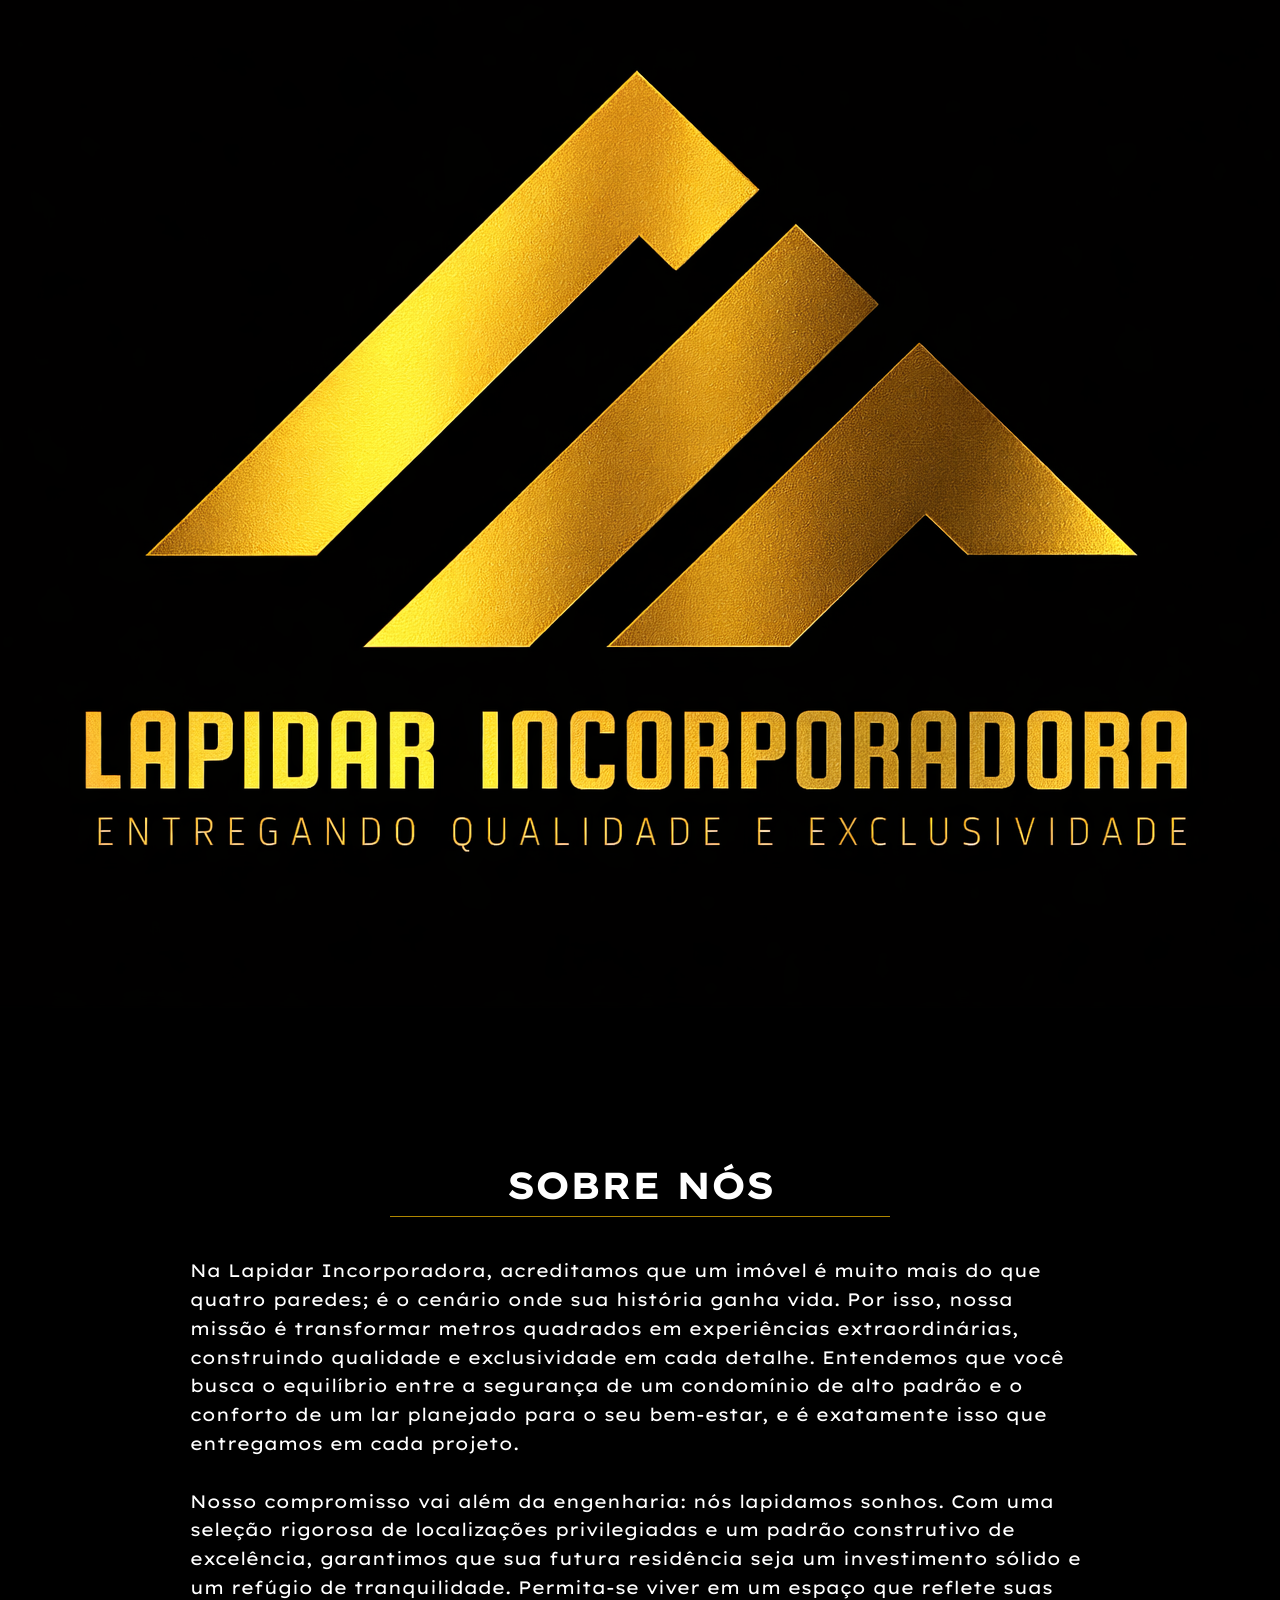
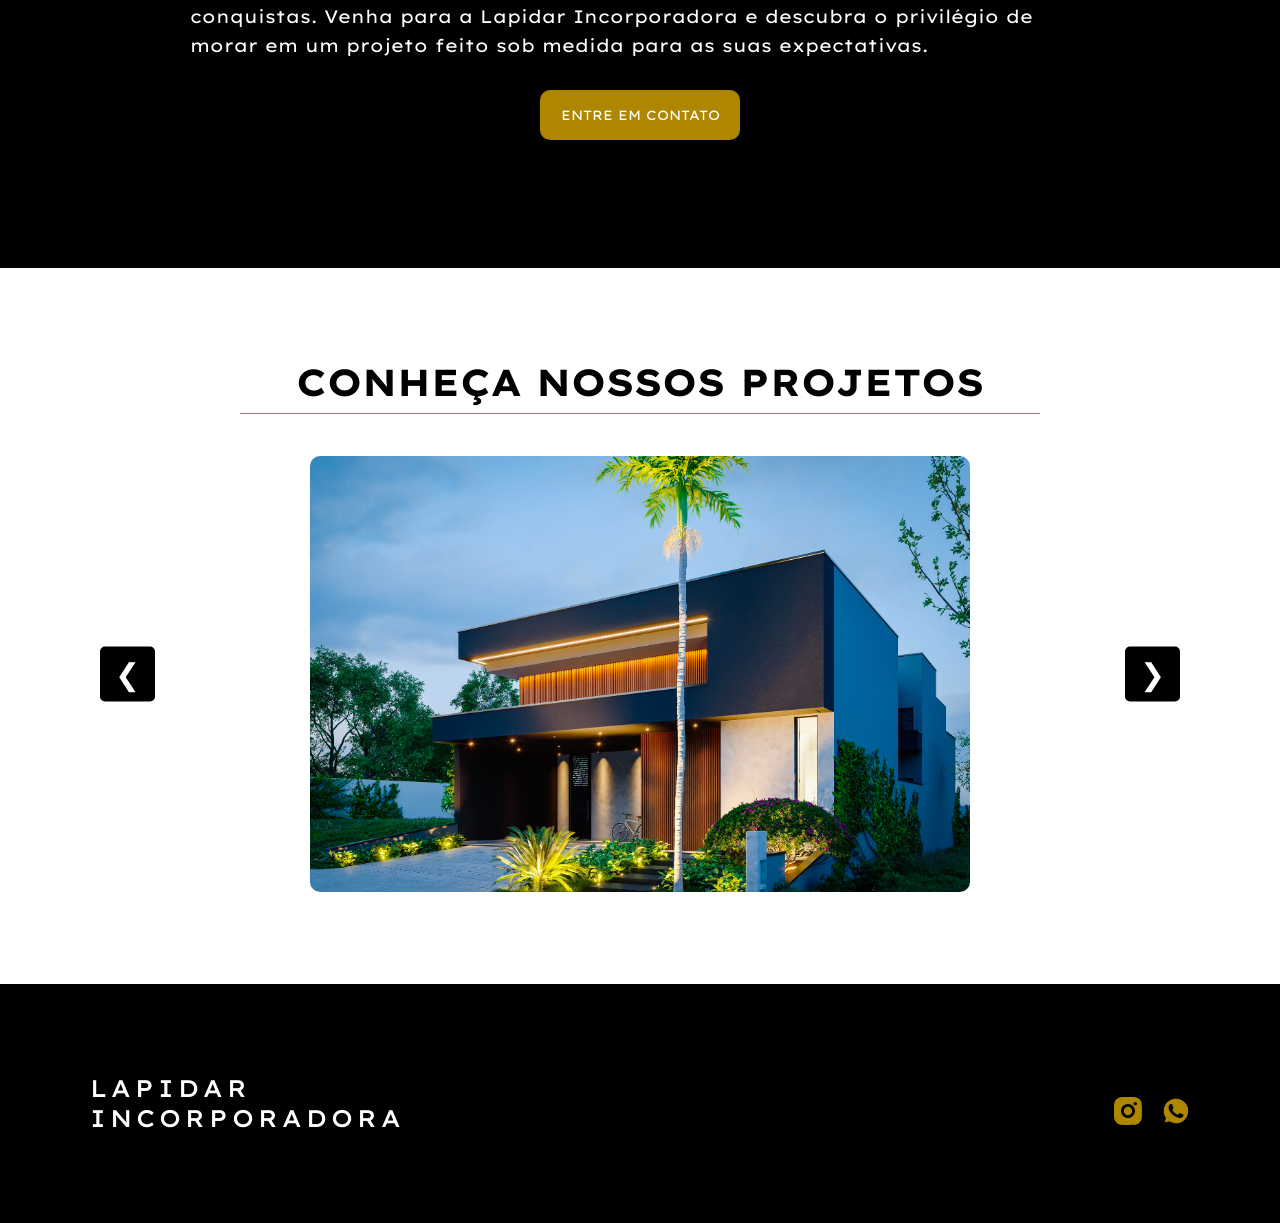
<file: index.html>
<!doctype html>
<html lang="pt-br">
  <head>
    <meta charset="UTF-8" />
    <meta name="viewport" content="width=device-width, initial-scale=1.0" />
    <style>
        @import url('https://fonts.googleapis.com/css2?family=Lexend+Exa:wght@100..900&display=swap');
    </style>
    <link rel="stylesheet" href="css/style.css" />
    <title>Lapidar Incorporadora</title>
    <link rel="icon" href="imagens/logo-fundo.png" type="image/png">
  </head>
  <body>


<!-- HEADER -->

<header>
      <div class="logo">
        <img src="imagens/logo-fundo.png" alt="logo">
      </div>

  <div class="menu-toggle" id="menu-toggle">
    ☰
  </div>

  <nav class="nav">
    <ul class="menu">
      <li><a href="#sobre">SOBRE</a></li>
      <li><a href="#projetos">PROJETOS</a></li>
      <li><a href="https://wa.me/c/5516992240356">AGENDAR VISITA</a></li>
    </ul>
  </nav>


</header>
<script src="script.js"></script>


<!-- INICIAL -->
<div class="inicial">


  <div class="direita">
    <img src="imagens/logo-int.png">

    <div class="carrossel-inicial">
      <button class="prev1">‹</button>

      <div class="lista">
        <div class="card"><a>A CASA DOS SEUS SONHOS NO CONDOMÍNIO QUE VOCÊ MERECE</a></div>
        <div class="card"><a>CONSTRUINDO QUALIDADE E EXCLUSIVIDADE</a></div>
      </div>

      <button class="next1">›</button>
    </div>

  </div>

</div>

<!-- SOBRE -->
<section class="sobre" id="sobre">

<div class="titulo_sobre">
<h2>SOBRE NÓS</h2>
</div>



<div class="conteudo">

<p>
Na Lapidar Incorporadora, acreditamos que um imóvel é muito mais do que quatro paredes; 
é o cenário onde sua história ganha vida. Por isso, nossa missão é transformar metros 
quadrados em experiências extraordinárias, construindo qualidade e exclusividade em cada detalhe.
Entendemos que você busca o equilíbrio entre a segurança de um condomínio de alto padrão e o conforto 
de um lar planejado para o seu bem-estar, 
e é exatamente isso que entregamos em cada projeto.
</p>

<br>

<p>
Nosso compromisso vai além da engenharia: nós lapidamos sonhos. Com uma seleção rigorosa de 
localizações privilegiadas e um padrão construtivo de excelência, garantimos que sua futura 
residência seja um investimento sólido e um refúgio de tranquilidade. Permita-se viver em um espaço 
que reflete suas conquistas. Venha para a Lapidar Incorporadora e descubra o 
privilégio de morar em um projeto feito sob medida para as suas expectativas.
</p>

</div>

<div class="botao">
<button>
  <a href="https://wa.me/c/5516992240356">
    ENTRE EM CONTATO
  </a>
</button>
</div>

</section>


<!-- PROJETOS -->
<section class="projetos" id="projetos">

<div class="titulo_projeto">
<h2>CONHEÇA NOSSOS PROJETOS</h2>
</div>


<!-- CARROSSEL -->
<div class="carrossel">

<button class="prev">&#10094;</button>

<div class="lista_projetos">

<div class="card_projeto">
<a href="projeto1.html" target="_blank">
<img src="imagens/esmeralda.png" alt="esmeralda">
</a>
</div>

<div class="card_projeto">
<a href="projeto2.html" target="_blank">
<img src="imagens/rubi.png" alt="rubi">
</a>
</div>

<div class="card_projeto">
<a href="projeto3.html" target="_blank">
<img src="imagens/safira.png" alt="safira">
</a>
</div>

</div>

<button class="next">&#10095;</button>

</div>

</section>


<!-- FOOTER -->
<footer>

<div class="conteudoFooter">

<div class="logoFooter">
<h3>LAPIDAR</h3>
<h3>INCORPORADORA</h3>
</div>

<div class="secoesFooter">

<div class="social">

<ul>

<li>
<a href="https://www.instagram.com/lapidarincorporadora?igsh=MzlwYWNrdTJ3d2w=">
<img src="imagens/insta-dourado.svg" alt="Instagram">
</a>
</li>

<li>
<a href="https://wa.me/c/5516992240356">
<img src="imagens/zap-dourado.svg" alt="WhatsApp">
</a>
</li>

</ul>

</div>

</div>

</div>

</footer>


<!-- SCRIPT DO CARROSSEL -->

<script>

const lista = document.querySelector(".lista_projetos");
const cards = document.querySelectorAll(".card_projeto");
const btnNext = document.querySelector('.next');
const btnPrev = document.querySelector('.prev');

let index = 0;

function atualizar(){
  lista.style.transform = `translateX(-${index * 100}%)`;
}

/* BOTÕES */
btnNext.onclick = () => {
  index = (index + 1) % cards.length;
  atualizar();
}

btnPrev.onclick = () => {
  index = (index - 1 + cards.length) % cards.length;
  atualizar();
}

/* AUTO PLAY 🔥 */
setInterval(() => {
  index = (index + 1) % cards.length;
  atualizar();
}, 3000); // troca a cada 3s

</script>

<script>
(function(){

const lista = document.querySelector('.carrossel-inicial .lista');
const cards = document.querySelectorAll('.carrossel-inicial .card');
const btnNext = document.querySelector('.carrossel-inicial .next1');
const btnPrev = document.querySelector('.carrossel-inicial .prev1');

let index = 0;

function atualizar(){
  lista.style.transform = `translateX(-${index * 100}%)`;
}

btnNext.addEventListener('click', () => {
  index = (index + 1) % cards.length;
  atualizar();
});

btnPrev.addEventListener('click', () => {
  index = (index - 1 + cards.length) % cards.length;
  atualizar();
});

/* AUTO PLAY 🔥 */
setInterval(() => {
  index = (index + 1) % cards.length;
  atualizar();
}, 3000); // muda a cada 3 segundos
})();

</script>

</body>

</html>
</file>
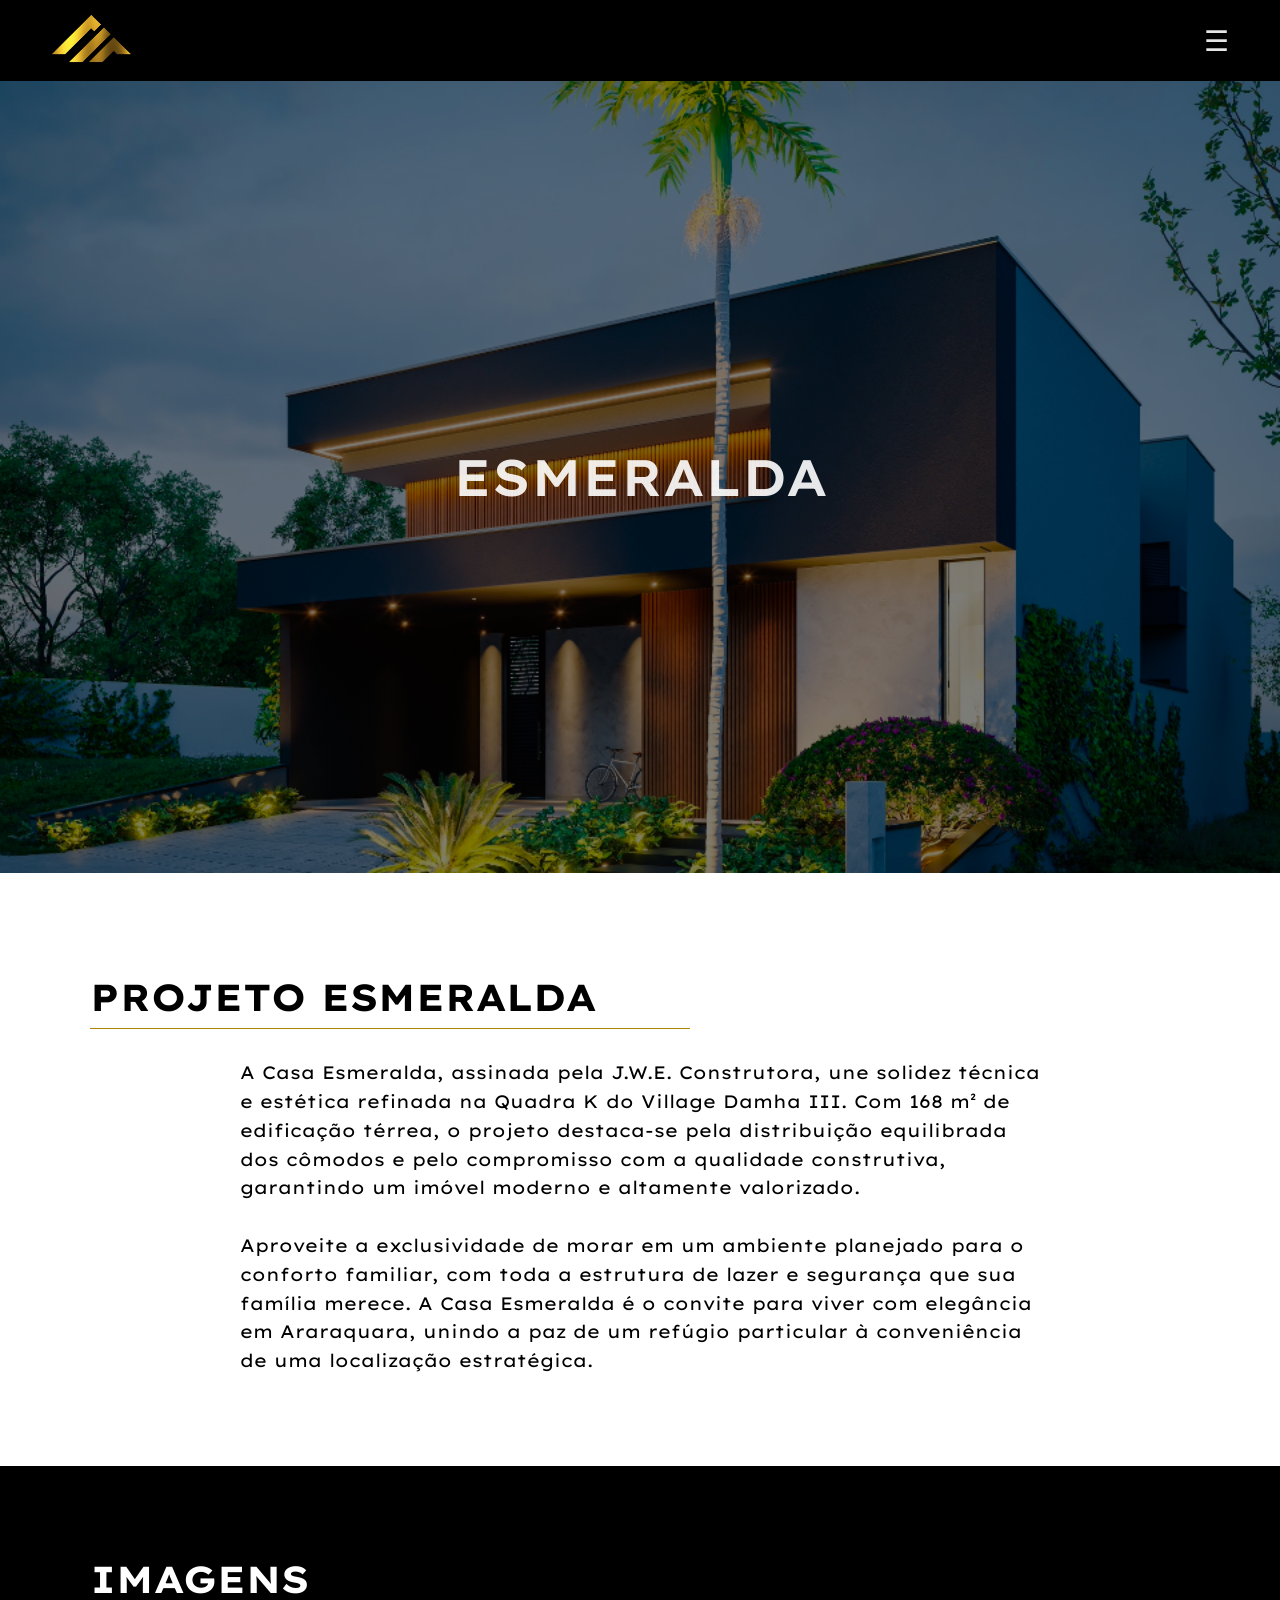
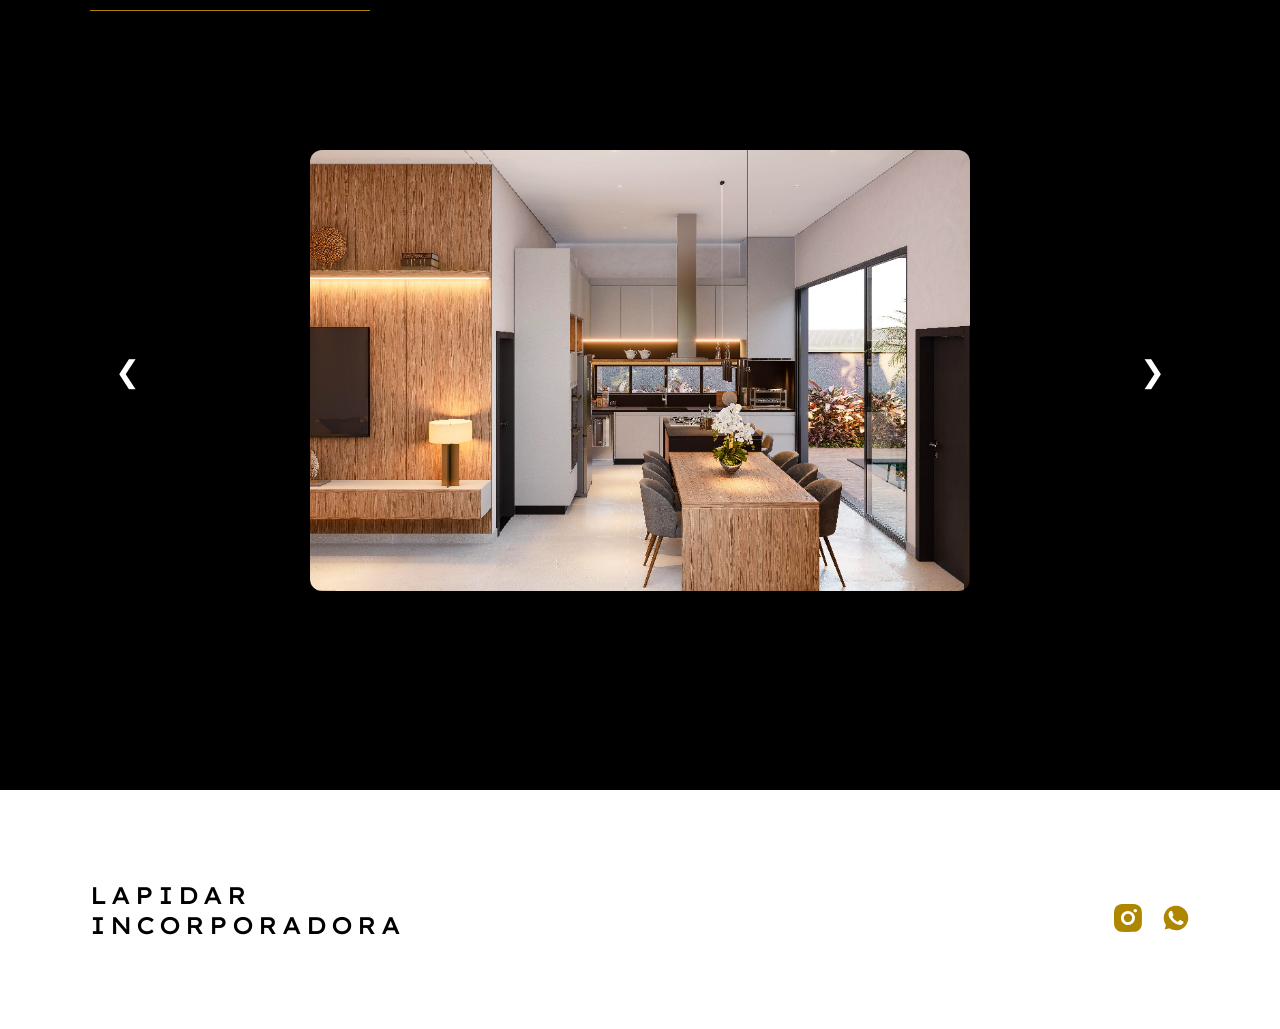
<file: projeto1.html>
<!doctype html>
<html lang="pt-br">
  <head>
    <meta charset="UTF-8" />
    <meta name="viewport" content="width=device-width, initial-scale=1.0" />
    <style>
        @import url('https://fonts.googleapis.com/css2?family=Lexend+Exa:wght@100..900&display=swap');
    </style>
    <link rel="stylesheet" href="css/project1.css" />
    <title>Esmeralda</title>
    <link rel="icon" href="imagens/logo-fundo.png" type="image/png">
  </head>
  <body>


<!-- HEADER -->

<header>
      <div class="logo">
        <a href="index.html"><img src="imagens/logo-fundo.png" alt="logo"></a>
      </div>

  <div class="menu-toggle" id="menu-toggle">
    ☰
  </div>

  <nav class="nav">
    <ul class="menu">
      <li><a href="index.html">PÁGINA INICIAL</a></li>
      <li><a href="#sobre">SOBRE O PROJETO</a></li>
      <li><a href="#imagens">IMAGENS</a></li>
      <li><a href="https://wa.me/c/5516992240356">AGENDAR VISITA</a></li>
    </ul>
  </nav>

</header>
<script src="script.js"></script>

<!-- INICIAL -->
<div class="back">
<section class="inicial">
<p>ESMERALDA</p>
</section>
</div>

<!-- SOBRE -->
<section class="sobre" id="sobre">

<div class="titulo_sobre">
<h2>PROJETO ESMERALDA</h2>
</div>



<div class="conteudo">

<p>
A Casa Esmeralda, assinada pela J.W.E. Construtora, une solidez técnica e estética refinada na Quadra K do Village Damha III.
Com 168 m² de edificação térrea, o projeto destaca-se pela distribuição equilibrada dos cômodos e pelo compromisso com a qualidade construtiva, 
garantindo um imóvel moderno e altamente valorizado.
</p>

<br>

<p>
Aproveite a exclusividade de morar em um ambiente planejado para o conforto familiar, 
com toda a estrutura de lazer e segurança que sua família merece. A Casa Esmeralda é o convite para viver com elegância em Araraquara, 
unindo a paz de um refúgio particular à conveniência de uma localização estratégica.
</p>

</div>

</section>


<!-- PROJETOS -->
<section class="projetos" id="imagens">

<div class="titulo_projeto">
<h2>IMAGENS</h2>
</div>


<!-- CARROSSEL -->
<div class="carrossel">

<button class="prev">&#10094;</button>

<div class="lista_projetos">

<div class="card_projeto">
<img src="imagens/esmeralda-img/Cozinha-esmeralda.png" alt="">
</div>

<div class="card_projeto">
<img src="imagens/esmeralda-img/Cozinhaintegrada-esmeralda.png" alt="">
</div>

<div class="card_projeto">
<img src="imagens/esmeralda-img/Piscina-esmeralda.png" alt="">
</div>

<div class="card_projeto">
<img src="imagens/esmeralda-img/Piscinaeducha-esmeralda.png" alt="">
</div>

<div class="card_projeto">
<img src="imagens/esmeralda-img/Saladeestar-esmeralda.png" alt="">
</div>

<div class="card_projeto">
<img src="imagens/esmeralda-img/Salaestaentrada-esmeralda.png" alt="">
</div>

<div class="card_projeto">
<img src="imagens/esmeralda-img/Suite-esmeralda.png" alt="">
</div>

<div class="card_projeto">
<img src="imagens/esmeralda-img/Suitemaster-esmeralda.png" alt="">
</div>

</div>

<button class="next">&#10095;</button>

</div>

</section>


<!-- FOOTER -->
<footer>

<div class="conteudoFooter">

<div class="logoFooter">
<h3>LAPIDAR</h3>
<h3>INCORPORADORA</h3>
</div>

<div class="secoesFooter">

<div class="social">

<ul>

<li>
<a href="https://www.instagram.com/lapidarincorporadora?igsh=MzlwYWNrdTJ3d2w=">
<img src="imagens/insta-dourado.svg" alt="Instagram">
</a>
</li>

<li>
<a href="https://wa.me/c/5516992240356">
<img src="imagens/zap-dourado.svg" alt="WhatsApp">
</a>
</li>

</ul>

</div>

</div>

</div>

</footer>


<!-- SCRIPT DO CARROSSEL -->

<script>

const lista = document.querySelector(".lista_projetos");
const cards = document.querySelectorAll(".card_projeto");

let index = 0;

document.querySelector(".next").onclick = () => {

index++;

if(index >= cards.length){
index = 0;
}

lista.style.transform = `translateX(-${index * 100}%)`;

}

document.querySelector(".prev").onclick = () => {

index--;

if(index < 0){
index = cards.length - 1;
}

lista.style.transform = `translateX(-${index * 100}%)`;

}

</script>

</body>

</html>
</file>
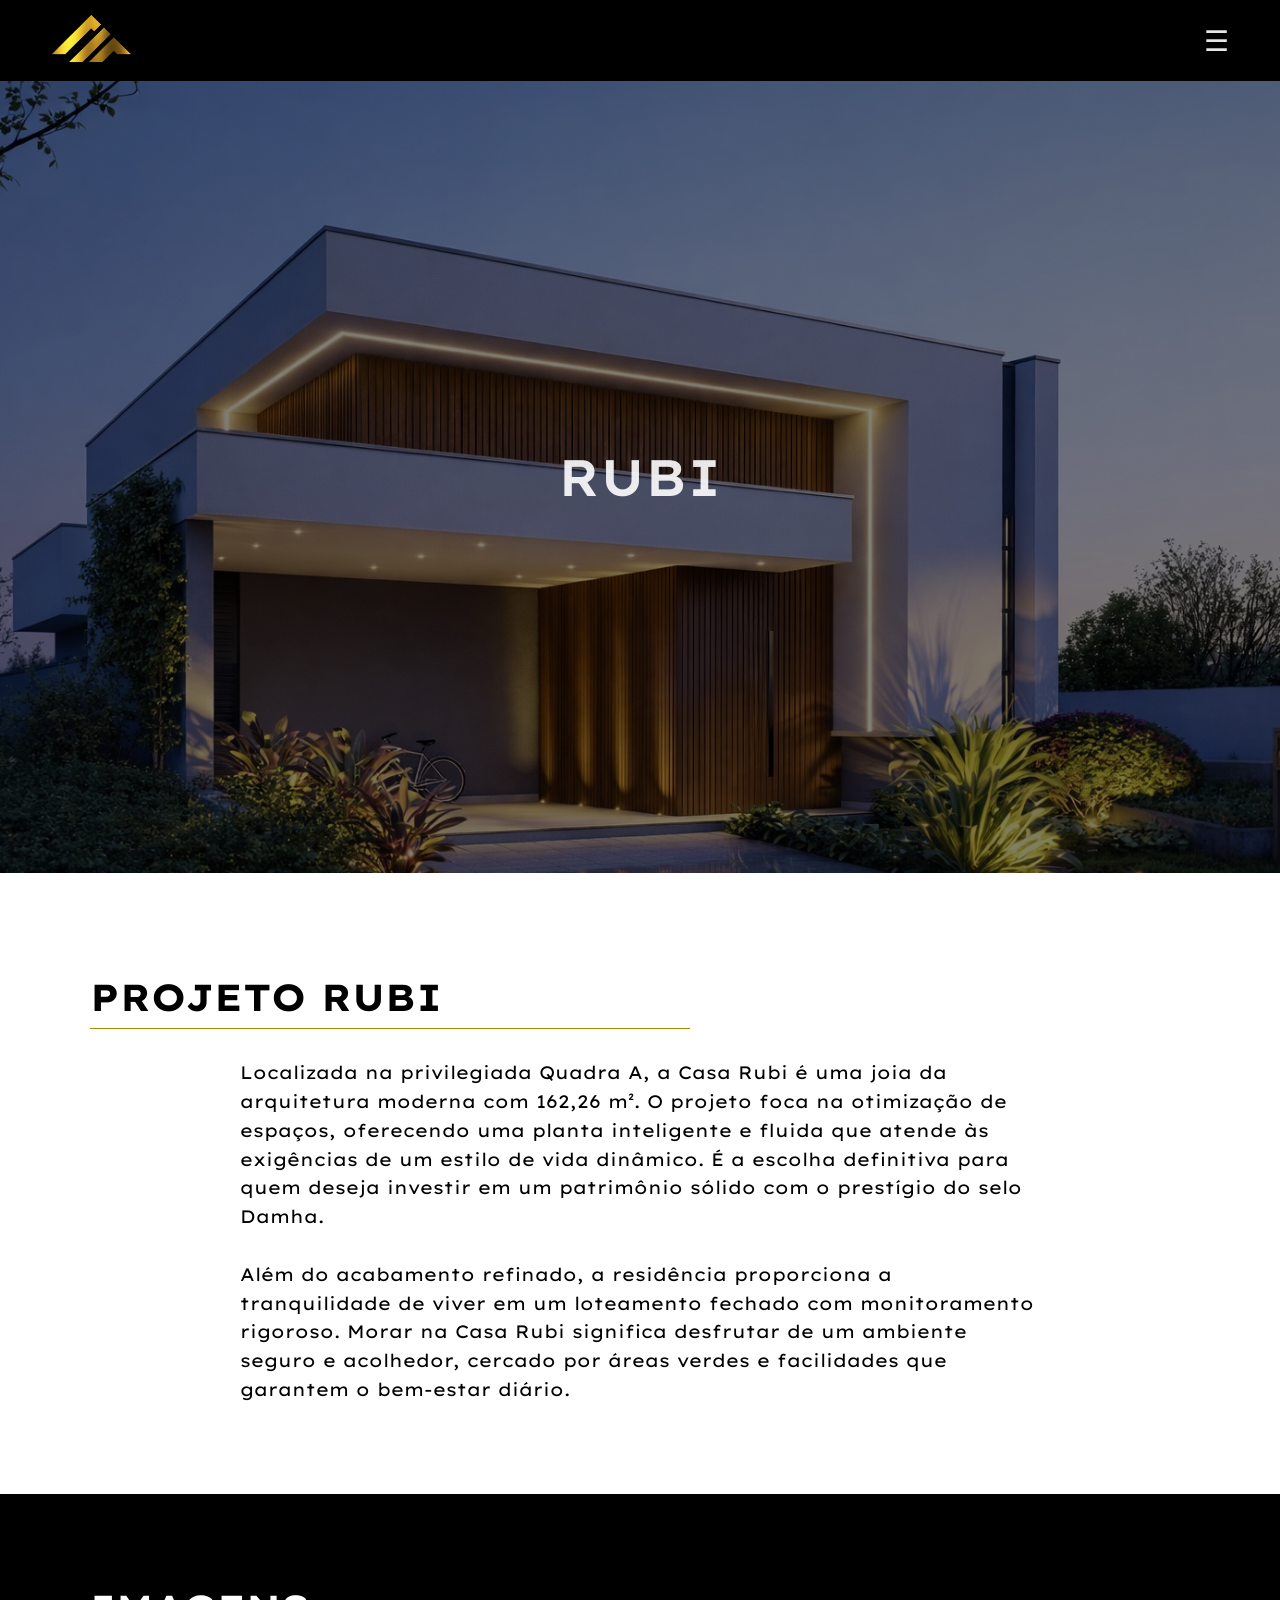
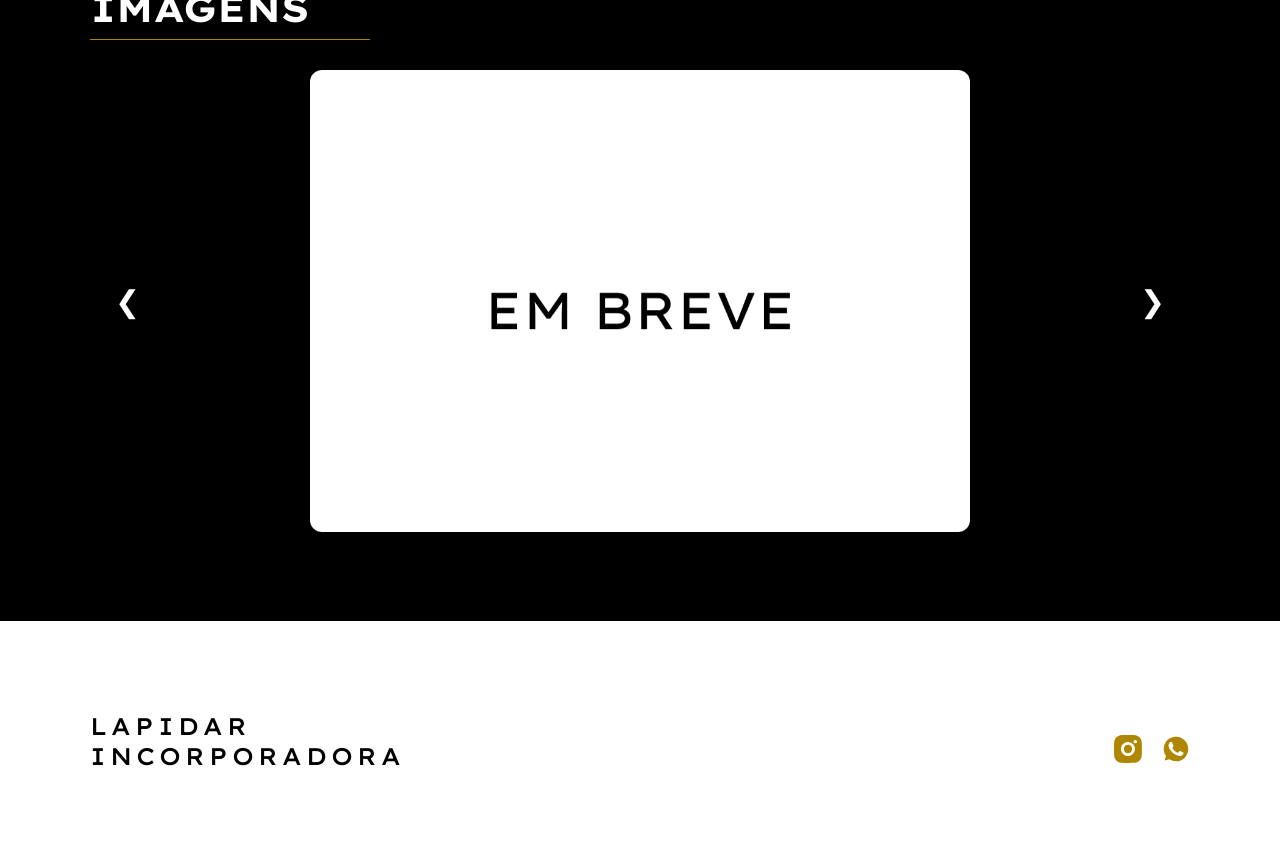
<file: projeto2.html>
<!doctype html>
<html lang="pt-br">
  <head>
    <meta charset="UTF-8" />
    <meta name="viewport" content="width=device-width, initial-scale=1.0" />
    <style>
        @import url('https://fonts.googleapis.com/css2?family=Lexend+Exa:wght@100..900&display=swap');
    </style>
    <link rel="stylesheet" href="css/project2.css" />
    <title>Rubi</title>
    <link rel="icon" href="imagens/logo-fundo.png" type="image/png">
  </head>
  <body>


<!-- HEADER -->

<header>
      <div class="logo">
        <a href="index.html"><img src="imagens/logo-fundo.png" alt="logo"></a>
      </div>

  <div class="menu-toggle" id="menu-toggle">
    ☰
  </div>

  <nav class="nav">
    <ul class="menu">
      <li><a href="index.html">PÁGINA INICIAL</a></li>
      <li><a href="#sobre">SOBRE O PROJETO</a></li>
      <li><a href="#imagens">IMAGENS</a></li>
      <li><a href="https://wa.me/c/5516992240356">AGENDAR VISITA</a></li>
    </ul>
  </nav>

</header>
<script src="script.js"></script>

<!-- INICIAL -->
<div class="back">
<section class="inicial">
<p>RUBI</p>
</section>
</div>

<!-- SOBRE -->
<section class="sobre" id="sobre">

<div class="titulo_sobre">
<h2>PROJETO RUBI</h2>
</div>



<div class="conteudo">

<p>
Localizada na privilegiada Quadra A, a Casa Rubi é uma joia da arquitetura moderna com 162,26 m². 
O projeto foca na otimização de espaços, oferecendo uma planta inteligente e fluida que atende às exigências de um estilo de vida dinâmico. 
É a escolha definitiva para quem deseja investir em um patrimônio sólido com o prestígio do selo Damha.
</p>

<br>

<p>
Além do acabamento refinado, a residência proporciona a tranquilidade de viver em um loteamento 
fechado com monitoramento rigoroso. Morar na Casa Rubi significa desfrutar de um ambiente seguro e acolhedor, 
cercado por áreas verdes e facilidades que garantem o bem-estar diário.
</p>


</div>

</section>


<!-- PROJETOS -->
<section class="projetos" id="imagens">

<div class="titulo_projeto">
<h2>IMAGENS</h2>
</div>


<!-- CARROSSEL -->
<div class="carrossel">

<button class="prev">&#10094;</button>

<div class="lista_projetos">

<div class="card_projeto">
<img src="imagens/Embreve.png" alt="">
</div>

<div class="card_projeto">
<img src="imagens/Embreve.png" alt="">
</div>

<div class="card_projeto">
<img src="imagens/Embreve.png" alt="">
</div>

</div>

<button class="next">&#10095;</button>

</div>

</section>


<!-- FOOTER -->
<footer>

<div class="conteudoFooter">

<div class="logoFooter">
<h3>LAPIDAR</h3>
<h3>INCORPORADORA</h3>
</div>

<div class="secoesFooter">

<div class="social">

<ul>

<li>
<a href="https://www.instagram.com/lapidarincorporadora?igsh=MzlwYWNrdTJ3d2w=">
<img src="imagens/insta-dourado.svg" alt="Instagram">
</a>
</li>

<li>
<a href="https://wa.me/c/5516992240356">
<img src="imagens/zap-dourado.svg" alt="WhatsApp">
</a>
</li>

</ul>

</div>

</div>

</div>

</footer>


<!-- SCRIPT DO CARROSSEL -->

<script>

const lista = document.querySelector(".lista_projetos");
const cards = document.querySelectorAll(".card_projeto");

let index = 0;

document.querySelector(".next").onclick = () => {

index++;

if(index >= cards.length){
index = 0;
}

lista.style.transform = `translateX(-${index * 100}%)`;

}

document.querySelector(".prev").onclick = () => {

index--;

if(index < 0){
index = cards.length - 1;
}

lista.style.transform = `translateX(-${index * 100}%)`;

}

</script>

</body>

</html>
</file>
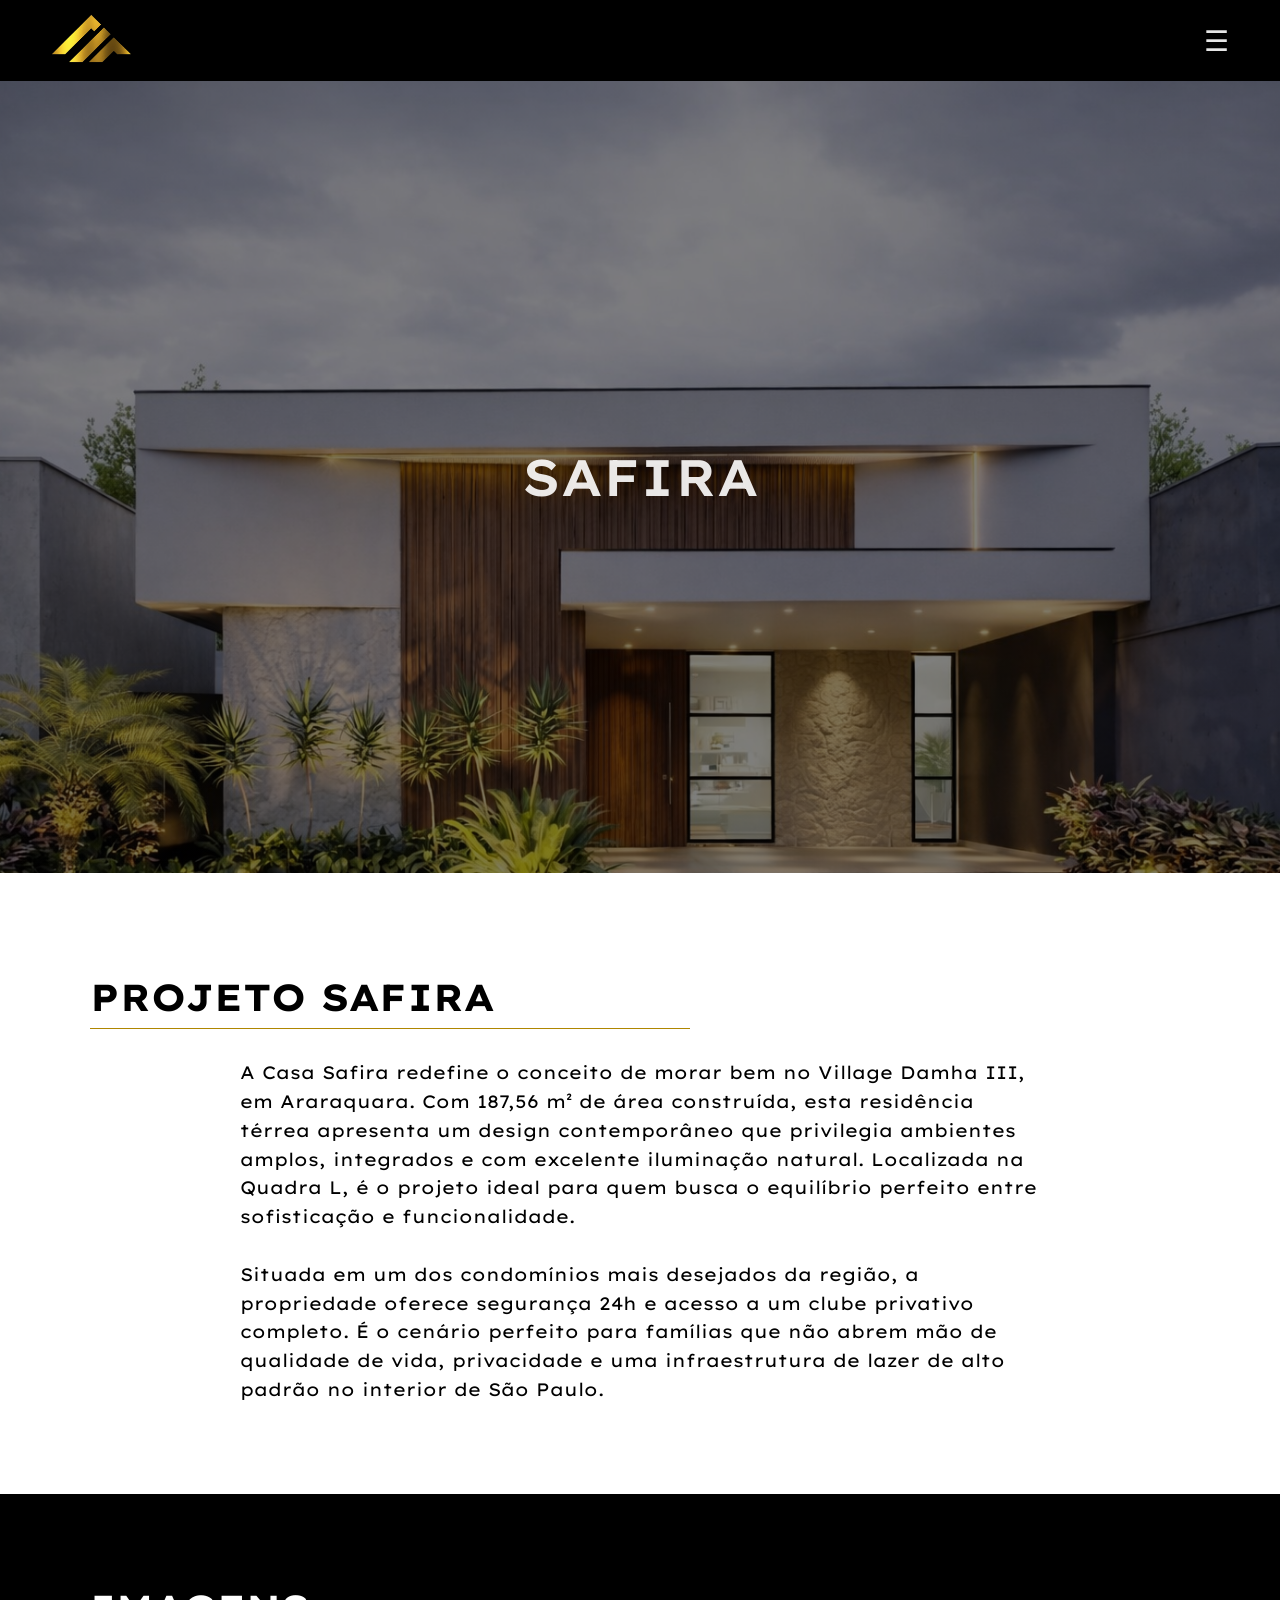
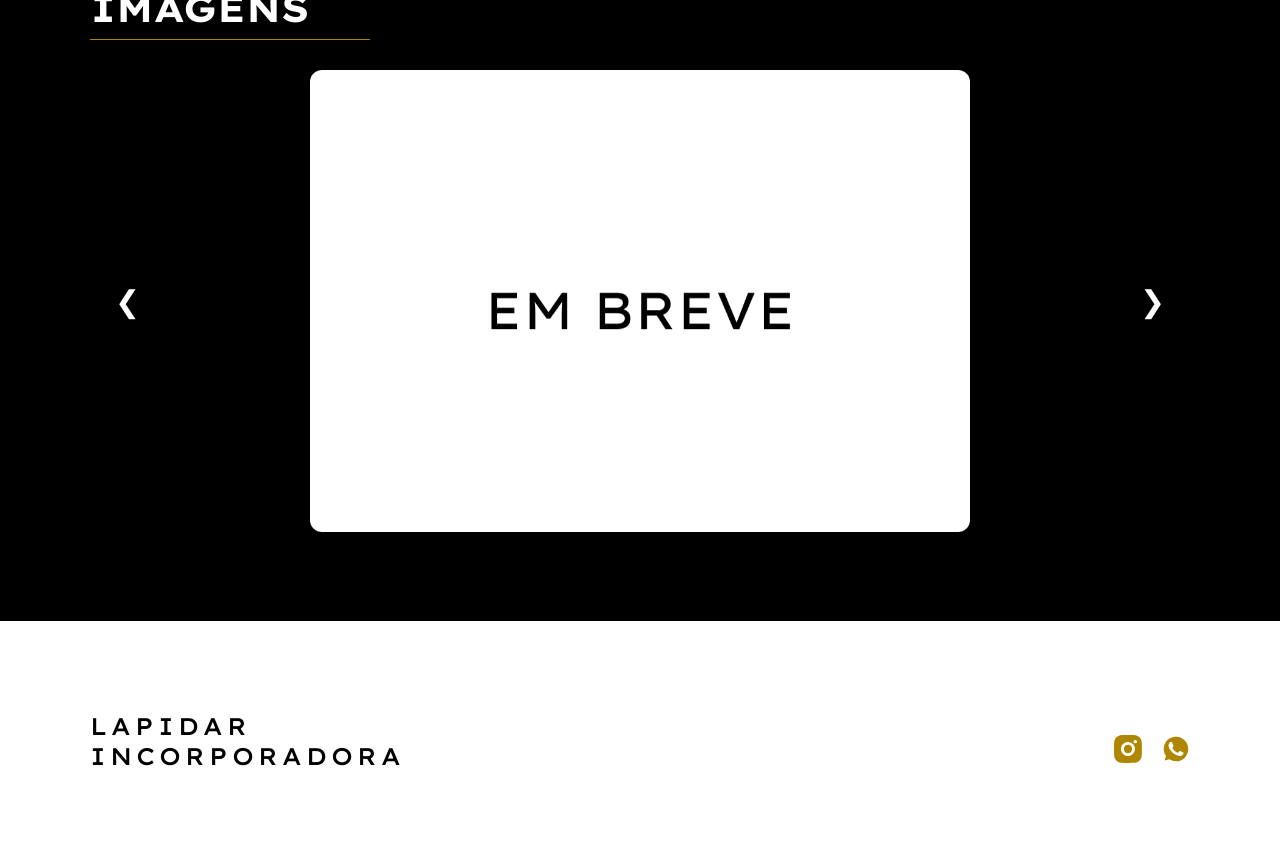
<file: projeto3.html>
<!doctype html>
<html lang="pt-br">
  <head>
    <meta charset="UTF-8" />
    <meta name="viewport" content="width=device-width, initial-scale=1.0" />
    <style>
        @import url('https://fonts.googleapis.com/css2?family=Lexend+Exa:wght@100..900&display=swap');
    </style>
    <link rel="stylesheet" href="css/project3.css" />
    <title>Safira</title>
    <link rel="icon" href="imagens/logo-fundo.png" type="image/png">
  </head>
  <body>


<!-- HEADER -->

<header>
      <div class="logo">
        <a href="index.html"><img src="imagens/logo-fundo.png" alt="logo"></a>
      </div>

  <div class="menu-toggle" id="menu-toggle">
    ☰
  </div>

  <nav class="nav">
    <ul class="menu">
      <li><a href="index.html">PÁGINA INICIAL</a></li>
      <li><a href="#sobre">SOBRE O PROJETO</a></li>
      <li><a href="#imagens">IMAGENS</a></li>
      <li><a href="https://wa.me/c/5516992240356">AGENDAR VISITA</a></li>
    </ul>
  </nav>

</header>
<script src="script.js"></script>

<!-- INICIAL -->
<div class="back">
<section class="inicial">
<p>SAFIRA</p>
</section>
</div>

<!-- SOBRE -->
<section class="sobre" id="sobre">

<div class="titulo_sobre">
<h2>PROJETO SAFIRA</h2>
</div>



<div class="conteudo">

<p>
A Casa Safira redefine o conceito de morar bem no Village Damha III, 
em Araraquara. Com 187,56 m² de área construída, esta residência térrea apresenta um 
design contemporâneo que privilegia ambientes amplos, integrados e com excelente iluminação natural.
Localizada na Quadra L, 
é o projeto ideal para quem busca o equilíbrio perfeito entre sofisticação e funcionalidade.
</p>

<br>

<p>
Situada em um dos condomínios mais desejados da região, a propriedade oferece segurança 24h e acesso a um clube privativo 
completo. É o cenário perfeito para famílias 
que não abrem mão de qualidade de vida, privacidade e uma infraestrutura de lazer de alto padrão no interior de São Paulo.
</p>

</div>

</section>


<!-- PROJETOS -->
<section class="projetos" id="imagens">

<div class="titulo_projeto">
<h2>IMAGENS</h2>
</div>


<!-- CARROSSEL -->
<div class="carrossel">

<button class="prev">&#10094;</button>

<div class="lista_projetos">

<div class="card_projeto">
<img src="imagens/Embreve.png" alt="">
</div>

<div class="card_projeto">
<img src="imagens/Embreve.png" alt="">
</div>

<div class="card_projeto">
<img src="imagens/Embreve.png" alt="">
</div>

</div>

<button class="next">&#10095;</button>

</div>

</section>


<!-- FOOTER -->
<footer>

<div class="conteudoFooter">

<div class="logoFooter">
<h3>LAPIDAR</h3>
<h3>INCORPORADORA</h3>
</div>

<div class="secoesFooter">

<div class="social">

<ul>

<li>
<a href="https://www.instagram.com/lapidarincorporadora?igsh=MzlwYWNrdTJ3d2w=">
<img src="imagens/insta-dourado.svg" alt="Instagram">
</a>
</li>

<li>
<a href="https://wa.me/c/5516992240356">
<img src="imagens/zap-dourado.svg" alt="WhatsApp">
</a>
</li>

</ul>

</div>

</div>

</div>

</footer>


<!-- SCRIPT DO CARROSSEL -->

<script>

const lista = document.querySelector(".lista_projetos");
const cards = document.querySelectorAll(".card_projeto");

let index = 0;

document.querySelector(".next").onclick = () => {

index++;

if(index >= cards.length){
index = 0;
}

lista.style.transform = `translateX(-${index * 100}%)`;

}

document.querySelector(".prev").onclick = () => {

index--;

if(index < 0){
index = cards.length - 1;
}

lista.style.transform = `translateX(-${index * 100}%)`;

}

</script>

</body>

</html>
</file>
<file: css/style.css>
/* RESET */
*{
margin:0;
padding:0;
box-sizing:border-box;
}

html,body{
overflow-x:hidden;
background-color: #000000;
color: rgba(255, 255, 255, 0.9);
font-family: "Lexend Exa";
scroll-behavior: smooth;
}

/* HEADER */
header{
width:100%;
display:flex;
align-items:center;
padding:4vw;
background:#000000;
}

header img{
width:60px;
}

.menu{
display:none;
flex-direction:column;
position:absolute;
top:60px;
right:20px;
background:#d6d6d6;
padding:20px;
border-radius:8px;
list-style:none;
gap:15px;
z-index: 1000;
}

.menu:hover {
  background: #c2c2c2;
  box-shadow: 0 5px 20px rgba(0,0,0,0.2);
}

.menu a {
  position: relative;
  color: black;
  text-decoration: none;
  transition: 0.3s;
}

.menu a::after {
  content: "";
  position: absolute;
  left: 0;
  bottom: -3px;
  width: 0%;
  height: 2px;
  background: #AF8600;
  transition: width 0.3s ease;
}

.menu a:hover::after {
  width: 100%;
}

.menu.active{
display:flex;
}

.menu-toggle {
  font-size: 28px;
  cursor: pointer;
  margin-left: auto;
  transition: all 0.3s ease;
}

.menu-toggle:hover {
  color: #AF8600;
  transform: scale(1.1);
}
/* NAV */
.nav{
display:flex;
align-items:center;
}

/* SECTIONS */
section{
width:100%;
display:flex;
flex-direction:column;
padding:10vw 5vw;
}

/* INICIAL */

.inicial{
display:flex;
flex-direction:column;
align-items:center;
justify-content:center;
text-align:center;
gap:25px;
padding-top:150px;
position:relative;
margin-bottom: 110px;
}

/* CONTAINER DA IMAGEM */
.inicial .direita{
width:100%;
margin:0 auto;   /* CENTRALIZA O BLOCO */
display:flex;
justify-content:center;
align-items:center;
position:relative;
}

/* CARROSSEL SOBRE A IMAGEM */
.carrossel-inicial{
  position:relative;
  width:100%;
  max-width:500px;
  display:flex;
  align-items:center;
  justify-content:center;
  overflow:hidden;
  margin: 0 auto; 
}

/* LISTA */
.lista{
display:flex;
transition:transform 0.5s ease;
width:100%;
}

/* CARD */
.card{
min-width:100%;
display:flex;
justify-content:center;
align-items:center;
}

/* TEXTO */
.card a{
width:100%;
display:flex;
justify-content:center;
align-items:center;
font-size: 20px;
color:#d6a401;
text-align:center;
white-space: normal;      /* PERMITE QUEBRAR LINHA */
padding: 0 20px;          /* espaço nas laterais */
line-height: 1.4;         /* melhora leitura */
word-break: break-word;   /* evita estourar */
}
/* BOTÕES */
.prev1,
.next1{
position:absolute;
top:50%;
transform:translateY(-50%);
background:transparent;
color:#ffffff;
border:none;
cursor:pointer;
z-index:10;
border-radius:5px;
font-size:40px;
padding:8px 12px;
}

.prev1{ left:10px; }
.next1{ right:10px; }

.prev1:hover,
.next1:hover{
background:transparent;
color: #8f6b00;
}


/* SOBRE */
.sobre{
flex-direction:column;
background:#000000;
color:#ffffff;
padding-top: 250px;
}

.titulo_sobre{
display:flex;
justify-content:center;
align-items:center;
font-size:15px;
border-bottom:1px solid #AF8600;
padding-bottom:8px;
width:100%;
margin:0 auto 40px auto;
text-align:center;
gap: 50px;
}

.botao{
  display:flex;
  justify-content:center;
  margin-bottom:3vw;
}

.botao button{
  width:200px;
  height:50px;
  border:none;
  color:#fff;
  background:#AF8600;
  cursor:pointer;
  border-radius:10px;
  margin-top:30px;

  position: relative;
  overflow: hidden;

  transition: all 0.3s ease;
}
.botao a {
  color: #fff;
  font-family: "Lexend Exa";
  text-decoration: none;
}

/* HOVER */
.botao button:hover{
  background:#8f6b00;
  transform: translateY(-3px); /* sobe levemente */
  box-shadow: 0 8px 20px rgba(0,0,0,0.3);
}

.botao button::after{
  content:"";
  position:absolute;
  left:50%;
  bottom:8px;
  width:0%;
  height:2px;
  background:#fff;
  transition: all 0.3s ease;
  transform: translateX(-50%);
}

.botao button:hover::after{
  width:60%;
}
.botao button:active{
  transform: scale(0.95);
}

.conteudo{
max-width:100%;
margin:auto;
font-size:16px;
line-height:1.6;
text-align:left;
}

/* PROJETOS */
.projetos{
flex-direction:column;
background:#ffffff;
color:#000000;
}

.titulo_projeto{
display:flex;
justify-content:center;
align-items:center;
font-size:15px;
border-bottom:1px solid #AF8600;
padding-bottom:8px;
width:100%;
margin:0 auto 40px auto;
text-align:center;
}

/* CARROSSEL */
.carrossel{
position:relative;
width:100%;
overflow:hidden;
display:flex;
align-items:center;
justify-content:center;
}

.lista_projetos{
display:flex;
transition:transform 0.5s ease;
width:100%;
}

.card_projeto{
min-width:100%;
display:flex;
justify-content:center;
align-items:center;
}

.card_projeto a{
width:100%;
display:flex;
justify-content:center;
align-items:center;
}

.card_projeto img{
width:90%;
border-radius:10px;
}

.card_projeto:hover {
  opacity: 0.7;;
}


/* BOTÕES */
.prev,
.next{
position:absolute;
top:50%;
transform:translateY(-50%);
background:#000;
color:#fff;
border:none;
font-size:15px;
cursor:pointer;
padding:8px 12px;
z-index:10;
border-radius:5px;
}

.prev{ left:10px; }
.next{ right:10px; }

.prev:hover,
.next:hover{
background:#333;
}

/* FOOTER */
footer{
width:100%;
display:flex;
flex-direction:column;
align-items:center;
background:#000000;
color:#ffffff;
}

.conteudoFooter{
display:flex;
flex-direction:column;
gap:40px;
width:100%;
padding:10vw 5vw;
text-align:center;
}

.logoFooter{
width:100%;
}

.logoFooter h3{
font-size:15px;
letter-spacing:3px;
}

.secoesFooter{
display:flex;
justify-content:center;
}

.social ul{
display:flex;
gap:20px;
list-style:none;
}

.social img{
width:28px;
cursor:pointer;
}

@media (min-width:900px){

header{
padding:1vw 4vw;
margin-bottom: 0px;
}

header img{
width:80px;
}

section{
flex-direction:row;
padding:7vw;
}

.inicial{
flex-direction:row;
align-items:center;
text-align:left;
padding-top:110px;
height:80vh;
}



/* mantém centralizado mesmo no desktop */
.inicial .direita{
display:flex;
justify-content:center;
align-items:center;
}

.carrossel-inicial{
max-width:80%;
}

.card a{
  font-size: 40px;
}


.titulo_sobre{
width:500px;
font-size:25px;
}

.titulo_projeto{
width:800px;
font-size:25px;
}

.conteudo{
max-width:900px;
font-size:18px;
}

.card_projeto img{
width:60%;
}

.prev,
.next{
font-size:30px;
padding:10px 15px;
}

.conteudoFooter{
flex-direction:row;
text-align:left;
padding:7vw;
font-size: 30px;
}

.logoFooter h3{
font-size:24px;
font-weight:500;
letter-spacing:4px;
}


.logoFooter{
width:100%;
}

.secoesFooter{
justify-content:flex-end;
align-items:flex-end;
}

}
</file>
<file: css/project1.css>
/* RESET */
*{
margin:0;
padding:0;
box-sizing:border-box;
}

html,body{
overflow-x:hidden;
background:#000;
color:rgba(255,255,255,0.9);
font-family:"Lexend Exa";
scroll-behavior: smooth;
}

/* HEADER */
header{
display:flex;
align-items:center;
padding:4vw;
background:#000;
}

header img{
width:60px;
}

.menu{
display:none;
flex-direction:column;
position:absolute;
top:60px;
right:20px;
background:#d6d6d6;
padding:20px;
border-radius:8px;
list-style:none;
gap:15px;
z-index: 1000;
}

.menu:hover {
  background: #c2c2c2;
  box-shadow: 0 5px 20px rgba(0,0,0,0.2);
}

.menu a {
  position: relative;
  color: black;
  text-decoration: none;
  transition: 0.3s;
}

.menu a::after {
  content: "";
  position: absolute;
  left: 0;
  bottom: -3px;
  width: 0%;
  height: 2px;
  background: #AF8600;
  transition: width 0.3s ease;
}

.menu a:hover::after {
  width: 100%;
}

.menu.active{
display:flex;
}

.menu-toggle {
  font-size: 28px;
  cursor: pointer;
  margin-left: auto;
  transition: all 0.3s ease;
}

.menu-toggle:hover {
  color: #AF8600;
  transform: scale(1.1);
}
/* SECTIONS */
section{
display:flex;
flex-direction:column;
padding:10vw 5vw;
}

/* HERO */
.back{
width:100%;
height:90vh;
background-image:linear-gradient(rgba(0,0,0,0.5), rgba(0,0,0,0.5)), url("../imagens/esmeralda.png");
background-size:cover;
background-position:center;
}

.inicial{
height:100%;
display:flex;
align-items:center;
justify-content:center;
text-align:center;
padding:0 20px;
}

.inicial p{
font-size:clamp(20px,6vw,32px);
font-weight:600;
}

/* SOBRE */
.sobre{
flex-direction: column;
background:#fff;
color:#000;
padding-top: 100px;
}

.titulo_sobre{
font-size:18px;
border-bottom:1px solid #AF8600;
padding-bottom:8px;
margin-bottom:30px;
text-align:left;
}

.conteudo{
max-width:100%;
margin:auto;
font-size:16px;
line-height:1.6;
text-align:left;
}

.botao{
display:flex;
justify-content:center;
margin-top:30px;
}

/* PROJETOS */
.projetos{
flex-direction:column;
background:#000000;
color:#ffffff;
}

.titulo_projeto{
font-size:18px;
border-bottom:1px solid #AF8600;
padding-bottom:8px;
margin-bottom:30px;
text-align:left;
}


/* ================= */
/* CARROSSEL FIXO */
/* ================= */

.carrossel{
position:relative;
width:100%;
overflow:hidden;
}

.lista_projetos{
display:flex;
transition:transform 0.5s ease;
width:100%;
}

.card_projeto{
min-width:100%;
display:flex;
justify-content:center;
align-items:center;
}

.card_projeto a{
width:100%;
display:flex;
justify-content:center;
}

.card_projeto img{
width:90%;
border-radius:12px;
}

/* BOTÕES */
.prev,
.next{
position:absolute;
top:50%;
transform:translateY(-50%);
background:#000;
color:#fff;
border:none;
font-size:18px;
padding:8px 12px;
cursor:pointer;
border-radius:5px;
z-index:10;
}

.prev{ left:10px; }
.next{ right:10px; }

.prev:hover,
.next:hover{
background:#333;
}

/* ================= */
/* FOOTER CORRETO */
/* ================= */

footer{
background:#fff;
color:#000;
display:flex;
flex-direction:column;
align-items:center;
}

.conteudoFooter{
display:flex;
flex-direction:column;
gap:30px;
padding:10vw 5vw;
text-align:center;
width:100%;
}

.logoFooter{
width:100%;
}

.logoFooter h3{
font-size:18px;
letter-spacing:3px;
}

.secoesFooter{
display:flex;
justify-content:center;
width:100%;
}

.social ul{
display:flex;
gap:20px;
list-style:none;
justify-content:center;
}

.social img{
width:28px;
cursor:pointer;
}

/* ================= */
/* 💻 DESKTOP */
/* ================= */

@media (min-width:900px){

header{
padding:1vw 4vw;
}

header img{
width:80px;
}

section{
flex-direction:row;
padding:7vw;
}

/* HERO */
.back{
height:88vh;
}

.inicial{
text-align:center;
}

.inicial p{
font-size:4vw;
}

/* SOBRE */
.titulo_sobre{
font-size:25px;
width:600px;
}

.conteudo{
max-width:800px;
font-size:18px;
}

/* PROJETOS */
.titulo_projeto{
font-size:25px;
width: 280px;
}

/* CARROSSEL */
.card_projeto{
min-width:100%;
}

.card_projeto img{
width:60%;
}

/* BOTÕES */
.prev,
.next{
font-size:30px;
padding:10px 15px;
}

/* FOOTER */

.conteudoFooter{
flex-direction:row;
text-align:left;
padding:7vw;
font-size: 30px;
}

.logoFooter h3{
font-size:24px;
font-weight:500;
letter-spacing:4px;
}


.logoFooter{
width:100%;
}

.secoesFooter{
justify-content:flex-end;
align-items:flex-end;
}


}
</file>
<file: css/project2.css>
/* RESET */
*{
margin:0;
padding:0;
box-sizing:border-box;
}

html,body{
overflow-x:hidden;
background:#000;
color:rgba(255,255,255,0.9);
font-family:"Lexend Exa";
scroll-behavior: smooth;
}

/* HEADER */
header{
display:flex;
align-items:center;
padding:4vw;
background:#000;
}

header img{
width:60px;
}

.menu{
display:none;
flex-direction:column;
position:absolute;
top:60px;
right:20px;
background:#d6d6d6;
padding:20px;
border-radius:8px;
list-style:none;
gap:15px;
z-index: 1000;
}

.menu:hover {
  background: #c2c2c2;
  box-shadow: 0 5px 20px rgba(0,0,0,0.2);
}

.menu a {
  position: relative;
  color: black;
  text-decoration: none;
  transition: 0.3s;
}

.menu a::after {
  content: "";
  position: absolute;
  left: 0;
  bottom: -3px;
  width: 0%;
  height: 2px;
  background: #AF8600;
  transition: width 0.3s ease;
}

.menu a:hover::after {
  width: 100%;
}

.menu.active{
display:flex;
}

.menu-toggle {
  font-size: 28px;
  cursor: pointer;
  margin-left: auto;
  transition: all 0.3s ease;
}

.menu-toggle:hover {
  color: #AF8600;
  transform: scale(1.1);
}

/* SECTIONS */
section{
display:flex;
flex-direction:column;
padding:10vw 5vw;
}

/* HERO */
.back{
width:100%;
height:90vh;
background-image:linear-gradient(rgba(0,0,0,0.5), rgba(0,0,0,0.5)), url("../imagens/rubi.png");
background-size:cover;
background-position:center;
}

.inicial{
height:100%;
display:flex;
align-items:center;
justify-content:center;
text-align:center;
padding:0 20px;
}

.inicial p{
font-size:clamp(20px,6vw,32px);
font-weight:600;
}

/* SOBRE */
.sobre{
flex-direction: column;
background:#fff;
color:#000;
padding-top: 100px;
}

.titulo_sobre{
font-size:18px;
border-bottom:1px solid #AF8600;
padding-bottom:8px;
margin-bottom:30px;
text-align:left;
}

.conteudo{
max-width:100%;
margin:auto;
font-size:16px;
line-height:1.6;
text-align:left;
}

.botao{
display:flex;
justify-content:center;
margin-top:30px;
}

/* PROJETOS */
.projetos{
flex-direction:column;
background:#000000;
color:#ffffff;
}

.titulo_projeto{
font-size:18px;
border-bottom:1px solid #AF8600;
padding-bottom:8px;
margin-bottom:30px;
text-align:left;
}


/* ================= */
/* CARROSSEL FIXO */
/* ================= */

.carrossel{
position:relative;
width:100%;
overflow:hidden;
}

.lista_projetos{
display:flex;
transition:transform 0.5s ease;
width:100%;
}

.card_projeto{
min-width:100%;
display:flex;
justify-content:center;
align-items:center;
}

.card_projeto a{
width:100%;
display:flex;
justify-content:center;
}

.card_projeto img{
width:90%;
border-radius:12px;
}

/* BOTÕES */
.prev,
.next{
position:absolute;
top:50%;
transform:translateY(-50%);
background:#000;
color:#fff;
border:none;
font-size:18px;
padding:8px 12px;
cursor:pointer;
border-radius:5px;
z-index:10;
}

.prev{ left:10px; }
.next{ right:10px; }

.prev:hover,
.next:hover{
background:#333;
}

/* ================= */
/* FOOTER CORRETO */
/* ================= */

footer{
background:#fff;
color:#000;
display:flex;
flex-direction:column;
align-items:center;
}

.conteudoFooter{
display:flex;
flex-direction:column;
gap:30px;
padding:10vw 5vw;
text-align:center;
width:100%;
}

.logoFooter{
width:100%;
}

.logoFooter h3{
font-size:18px;
letter-spacing:3px;
}

.secoesFooter{
display:flex;
justify-content:center;
width:100%;
}

.social ul{
display:flex;
gap:20px;
list-style:none;
justify-content:center;
}

.social img{
width:28px;
cursor:pointer;
}

/* ================= */
/* 💻 DESKTOP */
/* ================= */

@media (min-width:900px){

header{
padding:1vw 4vw;
}

header img{
width:80px;
}

section{
flex-direction:row;
padding:7vw;
}

/* HERO */
.back{
height:88vh;
}

.inicial{
text-align:center;
}

.inicial p{
font-size:4vw;
}

/* SOBRE */
.titulo_sobre{
font-size:25px;
width:600px;
}

.conteudo{
max-width:800px;
font-size:18px;
}

/* PROJETOS */
.titulo_projeto{
font-size:25px;
width: 280px;
}

/* CARROSSEL */
.card_projeto{
min-width:100%;
}

.card_projeto img{
width:60%;
}

/* BOTÕES */
.prev,
.next{
font-size:30px;
padding:10px 15px;
}

/* FOOTER */

.conteudoFooter{
flex-direction:row;
text-align:left;
padding:7vw;
font-size: 30px;
}

.logoFooter h3{
font-size:24px;
font-weight:500;
letter-spacing:4px;
}


.logoFooter{
width:100%;
}

.secoesFooter{
justify-content:flex-end;
align-items:flex-end;
}


}
</file>
<file: css/project3.css>
/* RESET */
*{
margin:0;
padding:0;
box-sizing:border-box;
}

html,body{
overflow-x:hidden;
background:#000;
color:rgba(255,255,255,0.9);
font-family:"Lexend Exa";
scroll-behavior: smooth;
}

/* HEADER */
header{
display:flex;
align-items:center;
padding:4vw;
background:#000;
}

header img{
width:60px;
}

.menu{
display:none;
flex-direction:column;
position:absolute;
top:60px;
right:20px;
background:#d6d6d6;
padding:20px;
border-radius:8px;
list-style:none;
gap:15px;
z-index: 1000;
}

.menu:hover {
  background: #c2c2c2;
  box-shadow: 0 5px 20px rgba(0,0,0,0.2);
}

.menu a {
  position: relative;
  color: black;
  text-decoration: none;
  transition: 0.3s;
}

.menu a::after {
  content: "";
  position: absolute;
  left: 0;
  bottom: -3px;
  width: 0%;
  height: 2px;
  background: #AF8600;
  transition: width 0.3s ease;
}

.menu a:hover::after {
  width: 100%;
}

.menu.active{
display:flex;
}

.menu-toggle {
  font-size: 28px;
  cursor: pointer;
  margin-left: auto;
  transition: all 0.3s ease;
}

.menu-toggle:hover {
  color: #AF8600;
  transform: scale(1.1);
}

/* SECTIONS */
section{
display:flex;
flex-direction:column;
padding:10vw 5vw;
}

/* HERO */
.back{
width:100%;
height:90vh;
background-image:linear-gradient(rgba(0,0,0,0.5), rgba(0,0,0,0.5)), url("../imagens/safira.png");
background-size:cover;
background-position:center;
}

.inicial{
height:100%;
display:flex;
align-items:center;
justify-content:center;
text-align:center;
padding:0 20px;
}

.inicial p{
font-size:clamp(20px,6vw,32px);
font-weight:600;
}

/* SOBRE */
.sobre{
flex-direction: column;
background:#fff;
color:#000;
padding-top: 100px;
}

.titulo_sobre{
font-size:18px;
border-bottom:1px solid #AF8600;
padding-bottom:8px;
margin-bottom:30px;
text-align:left;
}

.conteudo{
max-width:100%;
margin:auto;
font-size:16px;
line-height:1.6;
text-align:left;
}

.botao{
display:flex;
justify-content:center;
margin-top:30px;
}

/* PROJETOS */
.projetos{
flex-direction:column;
background:#000000;
color:#ffffff;
}

.titulo_projeto{
font-size:18px;
border-bottom:1px solid #AF8600;
padding-bottom:8px;
margin-bottom:30px;
text-align:left;
}


/* ================= */
/* CARROSSEL FIXO */
/* ================= */

.carrossel{
position:relative;
width:100%;
overflow:hidden;
}

.lista_projetos{
display:flex;
transition:transform 0.5s ease;
width:100%;
}

.card_projeto{
min-width:100%;
display:flex;
justify-content:center;
align-items:center;
}

.card_projeto a{
width:100%;
display:flex;
justify-content:center;
}

.card_projeto img{
width:90%;
border-radius:12px;
}

/* BOTÕES */
.prev,
.next{
position:absolute;
top:50%;
transform:translateY(-50%);
background:#000;
color:#fff;
border:none;
font-size:18px;
padding:8px 12px;
cursor:pointer;
border-radius:5px;
z-index:10;
}

.prev{ left:10px; }
.next{ right:10px; }

.prev:hover,
.next:hover{
background:#333;
}

/* ================= */
/* FOOTER CORRETO */
/* ================= */

footer{
background:#fff;
color:#000;
display:flex;
flex-direction:column;
align-items:center;
}

.conteudoFooter{
display:flex;
flex-direction:column;
gap:30px;
padding:10vw 5vw;
text-align:center;
width:100%;
}

.logoFooter{
width:100%;
}

.logoFooter h3{
font-size:18px;
letter-spacing:3px;
}

.secoesFooter{
display:flex;
justify-content:center;
width:100%;
}

.social ul{
display:flex;
gap:20px;
list-style:none;
justify-content:center;
}

.social img{
width:28px;
cursor:pointer;
}

/* ================= */
/* 💻 DESKTOP */
/* ================= */

@media (min-width:900px){

header{
padding:1vw 4vw;
}

header img{
width:80px;
}

section{
flex-direction:row;
padding:7vw;
}

/* HERO */
.back{
height:88vh;
}

.inicial{
text-align:center;
}

.inicial p{
font-size:4vw;
}

/* SOBRE */
.titulo_sobre{
font-size:25px;
width:600px;
}

.conteudo{
max-width:800px;
font-size:18px;
}

/* PROJETOS */
.titulo_projeto{
font-size:25px;
width: 280px;
}

/* CARROSSEL */
.card_projeto{
min-width:100%;
}

.card_projeto img{
width:60%;
}

/* BOTÕES */
.prev,
.next{
font-size:30px;
padding:10px 15px;
}

/* FOOTER */

.conteudoFooter{
flex-direction:row;
text-align:left;
padding:7vw;
font-size: 30px;
}

.logoFooter h3{
font-size:24px;
font-weight:500;
letter-spacing:4px;
}


.logoFooter{
width:100%;
}

.secoesFooter{
justify-content:flex-end;
align-items:flex-end;
}


}
</file>
